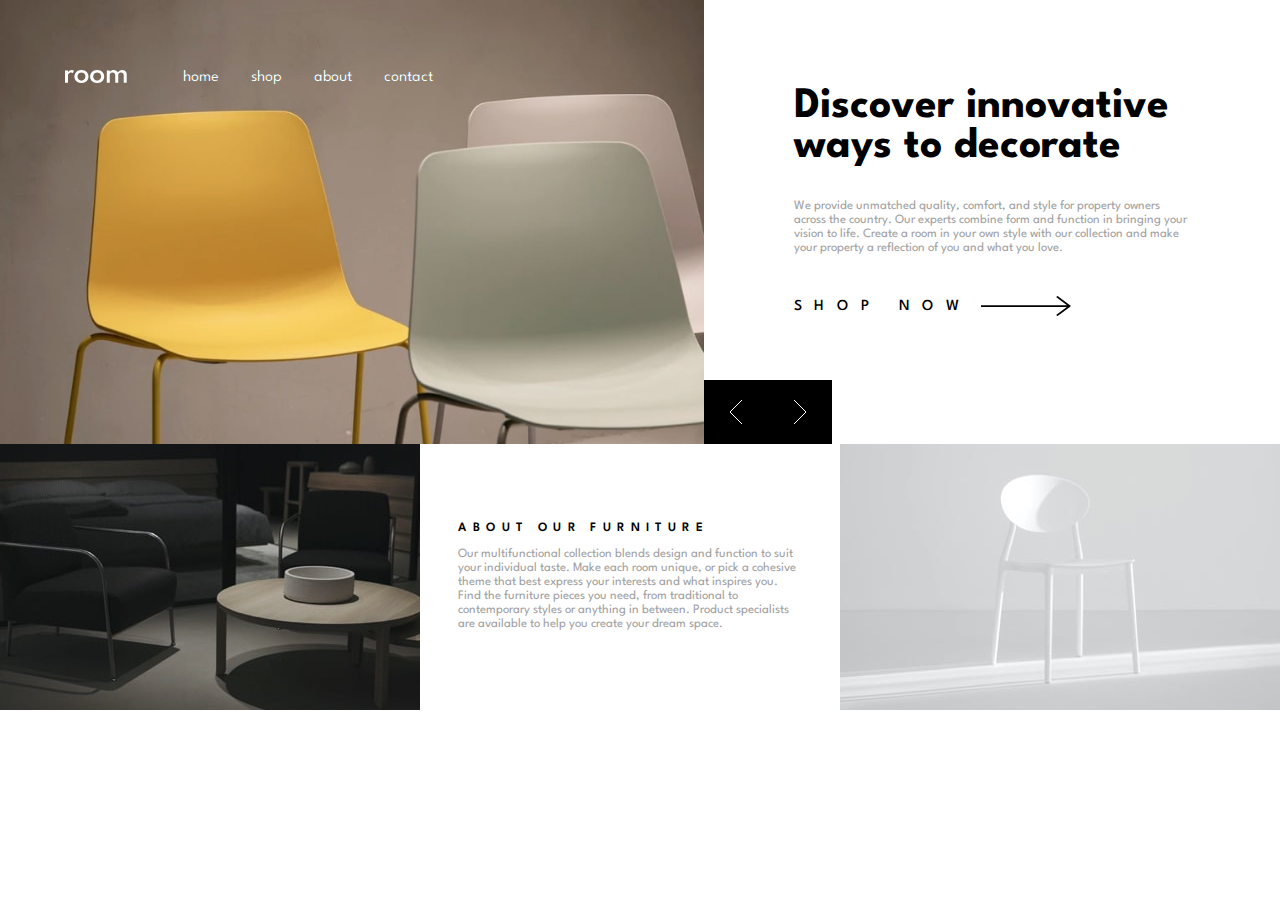
<file: index.html>
<!DOCTYPE html>
<html lang="en">
<head>
  <meta charset="UTF-8">
  <meta name="viewport" content="width=device-width, initial-scale=1.0"> <!-- displays site properly based on user's device -->
  <link rel="preconnect" href="https://fonts.googleapis.com">
  <link rel="preconnect" href="https://fonts.gstatic.com" crossorigin>
  <link href="https://fonts.googleapis.com/css2?family=League+Spartan:wght@500;600;700&display=swap" rel="stylesheet">
  <link rel="stylesheet" href="/style/style.css">
  <title>Room homepage</title>
</head>
<body>
  <main>
    <header>
      <nav>
        <div class="container">
          <div class="slider">
            <div class="slider__slides">
              <div class="slider__slide active">
                <img src="/images/desktop-image-hero-1.jpg" alt="Header img 1">
              </div>
              <div class="slider__slide">
                <img src="/images/desktop-image-hero-2.jpg" alt="Header img 2">
              </div>
              <div class="slider__slide">
                <img src="/images/desktop-image-hero-3.jpg" alt="Header img 3">
              </div>
              <div class="slider__nav">
                <div class="slider__navlink active"></div>
                <div class="slider__navlink"></div>
                <div class="slider__navlink"></div>
              </div>
            </div>
          </div>
        </div>
        <div class="interactive-nav">
          <div class="logo">
            <a href="#"><img src="/images/logo.svg" alt="Logo"></a>
          </div>
          <div class="navigation">
            <ol>
              <a href="#"><li>Home</li></a>
              <a href="#"><li>Shop</li></a>
              <a href="#"><li>About</li></a>
              <a href="#"><li>Contact</li></a>
            </ol>
          </div>
        </div>
      </nav>
      <div class="head-right">
        <div class="head-text">
          <h1>
            Discover innovative ways to decorate
          </h1>
          <p>
            We provide unmatched quality, comfort, and style for property owners across the country. 
            Our experts combine form and function in bringing your vision to life. Create a room in your 
            own style with our collection and make your property a reflection of you and what you love.
          </p>
          <a href="#" class="shop-now">
            <h2>
              Shop now
            </h2>
            <img src="/images/icon-arrow.svg" alt="arrow icon">
          </a>
        </div>
        <div class="head-btn">
          <a href="#">
            <div id="nav-button--prev" class="slider__nav-button button">
              <img src="/images/icon-angle-left.svg" alt="navigate previous">
            </div>
          </a>
          <a href="#">
            <div id="nav-button--next" class="slider__nav-button button">
              <img src="/images/icon-angle-right.svg" alt="navigate next">
            </div>
          </a>
        </div>
      </div>
    </header>
    <div class="lower-section">
      <img src="/images/image-about-dark.jpg" alt="Stylish dark chair" class="dark">
      <div class="low-text">
        <h3>
          About our furniture
        </h3>
        <p>
          Our multifunctional collection blends design and function to suit your individual taste.
          Make each room unique, or pick a cohesive theme that best express your interests and what
          inspires you. Find the furniture pieces you need, from traditional to contemporary styles
          or anything in between. Product specialists are available to help you create your dream space.
        </p>
      </div>
      <img src="/images/image-about-light.jpg" alt="Minimalist white chair" class="bright">
    </div>
  </main>
  <script src="/script/script.js"></script>
</body>
</html>
</file>
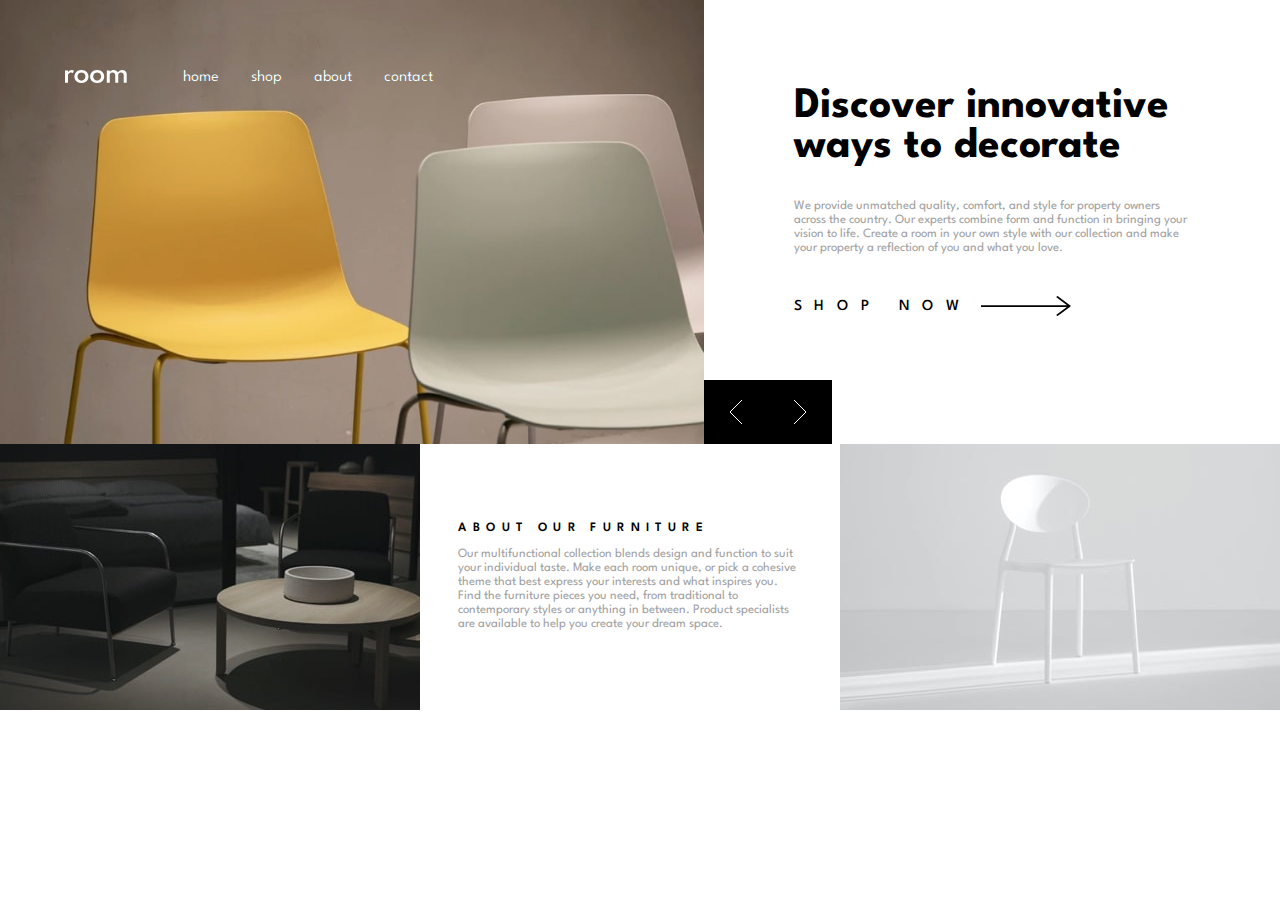
<file: public/index.html>
<!DOCTYPE html>
<html lang="en">
<head>
  <meta charset="UTF-8">
  <meta name="viewport" content="width=device-width, initial-scale=1.0"> <!-- displays site properly based on user's device -->
  <link rel="preconnect" href="https://fonts.googleapis.com">
  <link rel="preconnect" href="https://fonts.gstatic.com" crossorigin>
  <link href="https://fonts.googleapis.com/css2?family=League+Spartan:wght@500;600;700&display=swap" rel="stylesheet">
  <link rel="stylesheet" href="/public/style.css">
  <title>Room homepage</title>
</head>
<body>
  <main>
    <header>
      <nav>
        <div class="container">
          <div class="slider">
            <div class="slider__slides">
              <div class="slider__slide active">
                <img src="/images/desktop-image-hero-1.jpg" alt="Header img 1">
              </div>
              <div class="slider__slide">
                <img src="/images/desktop-image-hero-2.jpg" alt="Header img 2">
              </div>
              <div class="slider__slide">
                <img src="/images/desktop-image-hero-3.jpg" alt="Header img 3">
              </div>
              <div class="slider__nav">
                <div class="slider__navlink active"></div>
                <div class="slider__navlink"></div>
                <div class="slider__navlink"></div>
              </div>
            </div>
          </div>
        </div>
        <div class="interactive-nav">
          <div class="logo">
            <a href="#"><img src="/images/logo.svg" alt="Logo"></a>
          </div>
          <div class="navigation">
            <ol>
              <a href="#"><li>Home</li></a>
              <a href="#"><li>Shop</li></a>
              <a href="#"><li>About</li></a>
              <a href="#"><li>Contact</li></a>
            </ol>
          </div>
        </div>
      </nav>
      <div class="head-right">
        <div class="head-text">
          <h1>
            Discover innovative ways to decorate
          </h1>
          <p>
            We provide unmatched quality, comfort, and style for property owners across the country. 
            Our experts combine form and function in bringing your vision to life. Create a room in your 
            own style with our collection and make your property a reflection of you and what you love.
          </p>
          <a href="#" class="shop-now">
            <h2>
              Shop now
            </h2>
            <img src="/images/icon-arrow.svg" alt="arrow icon">
          </a>
        </div>
        <div class="head-btn">
          <a href="#">
            <div id="nav-button--prev" class="slider__nav-button button">
              <img src="/images/icon-angle-left.svg" alt="navigate previous">
            </div>
          </a>
          <a href="#">
            <div id="nav-button--next" class="slider__nav-button button">
              <img src="/images/icon-angle-right.svg" alt="navigate next">
            </div>
          </a>
        </div>
      </div>
    </header>
    <div class="lower-section">
      <img src="/images/image-about-dark.jpg" alt="Stylish dark chair" class="dark">
      <div class="low-text">
        <h3>
          About our furniture
        </h3>
        <p>
          Our multifunctional collection blends design and function to suit your individual taste.
          Make each room unique, or pick a cohesive theme that best express your interests and what
          inspires you. Find the furniture pieces you need, from traditional to contemporary styles
          or anything in between. Product specialists are available to help you create your dream space.
        </p>
      </div>
      <img src="/images/image-about-light.jpg" alt="Minimalist white chair" class="bright">
    </div>
  </main>
  <script src="/public/script.js"></script>
</body>
</html>
</file>
<file: style/style.css>
* {
    margin: 0;
    padding: 0;
}

body {
    font-family: 'League Spartan', sans-serif;
    width: 100%;
    height:max-content;
}

a {
    text-decoration: none;
    color: black;
}

li {
    list-style: none;
}

img {
    max-width: 100%; 
    display: block; 
    height: auto;
}

.navigation ol {
    display: flex;
}

.navigation li {
    color: white;
    margin: 0px 16px;
    text-transform: lowercase; 
    --s: 0.15em;
    --c: white;
    
    color: white;
    padding-bottom: var(--s);
    background: 
      linear-gradient(90deg,var(--c) 50%,#000 0) calc(50% - var(--_p,0%))/.1% 100%,
      linear-gradient(var(--c) 0 0) 0% 100%/var(--_p,0%) var(--s) no-repeat;
    -webkit-background-clip: text,padding-box;
            background-clip: text,padding-box;
    transition: 0.5s ease;
}

.navigation li:hover {
    color: rgb(255, 255, 255);
    --_p: 100%
}

nav {
    position: relative;
    text-align: center;
    width: 55%;
}

/* nav img {
    width: 100%;
    height: auto;
    object-fit: cover;
} */

.interactive-nav {
    display: flex;
    align-content: center;
    position: absolute;
    top: 70px;
    left: 65px;
}

.logo {
    margin-right: 40px;
}

header {
    display: flex;
    height: 60%;
}

.head-right {
    width: 45%;
    display: flex;
    flex-direction: column;
    justify-content: flex-end;
}

.head-text {
    padding: 6vw 7vw 5vw 7vw;
}

.head-text h1 {
    font-size: 3.4vw;
}

p {
    font-size: 1vw;
    margin: 32px 0px;
    line-height: 110%;
    color: hsl(0, 0%, 63%);
}

.shop-now {
    display: flex;
    width: 70%;
    align-items: center;
    justify-content: space-between;
    margin-top: 40px;
    transition: all .6s ease;
    cursor: pointer;
}

.shop-now:hover {
    /* color: #a1a1a1; */
    width: 80%;
    filter: invert(77%) sepia(0%) saturate(1635%) hue-rotate(213deg) brightness(85%) contrast(86%);
}

.shop-now h2 {
    font-size: 1.2vw;
    font-weight: 500;
    text-transform: uppercase;
    letter-spacing: 1vw;
    transition: all .5s ease;
}

.shop-now img {
    width: 90px;
    height: 20px;
    transition: all .5s ease;
}

.head-btn {
    display: flex;
}

.button {
    width: 5vw;
    height: 5vw;
    background-color: rgb(0, 0, 0);
    display: flex;
    align-items: center;
    justify-content: center;
    transition: all .5s ease;
    cursor: pointer;
}

.button:hover{
    background-color:hsl(0, 0%, 27%);
}

.lower-section {
    display: flex;
    height: 40%;
}

.low-text {
    display: flex;
    flex-direction: column;
    justify-content: center;
    padding: 0vw 3vw;  
}

.low-text h3 {
    text-transform: uppercase;
    letter-spacing: .5vw;
    font-size: 1vw;
    font-weight: 600;
    margin-bottom: 1vw;
}

.low-text p {
    margin: 0;
}

.lower-section img {
    height: 100%;
    object-fit: fill;
}



/* SLIDER */
.container {
    display: flex;
    align-items: center;
    justify-content: center;
    width: 100%;
    height: auto;
}

.slider {
    display: block;
    position: relative;
    width: 100%;
    background-color: white;
    overflow: hidden;
}

.slider__slides {
    width: 100%;
    padding-top: 63%;
}

.slider__slide {
    display: flex;
    /* align-items: center;
    justify-content: center; */
    font-size: 50px;
    font-weight: bold;   
    position: absolute;
    top: 0;
    left: 0;
    width: 100%;
    height: 100%;
    background-color: lemonchiffon;
    transition: 1s;
    opacity: 0;
}

.slider__slide img {
    width: 100%;
}

.slider__slide.active {
    opacity: 1;
}

.slider__nav {
    position: absolute;
    bottom: 3%;
    left: 50%;
    transform: translateX(-50%);
    text-align: center;
        /* invisible */
    display: none;  
}

.slider__navlink {
    display: inline-block;
    height: 20px;
    width: 20px;
    border-radius: 50%;
    border: 1px #fff solid;
    background-color: #333;
    opacity: .8;
    margin: 0 10px 0 10px;
    cursor: pointer;
}

.slider__navlink.active {
    background-color: #fff;
    border: 1px #333 solid;
}
</file>
<file: public/style.css>
* {
    margin: 0;
    padding: 0;
}

body {
    font-family: 'League Spartan', sans-serif;
    width: 100%;
    height:max-content;
}

a {
    text-decoration: none;
    color: black;
}

li {
    list-style: none;
}

img {
    max-width: 100%; 
    display: block; 
    height: auto;
}

.navigation ol {
    display: flex;
}

.navigation li {
    color: white;
    margin: 0px 16px;
    text-transform: lowercase; 
    --s: 0.15em;
    --c: white;
    
    color: white;
    padding-bottom: var(--s);
    background: 
      linear-gradient(90deg,var(--c) 50%,#000 0) calc(50% - var(--_p,0%))/.1% 100%,
      linear-gradient(var(--c) 0 0) 0% 100%/var(--_p,0%) var(--s) no-repeat;
    -webkit-background-clip: text,padding-box;
            background-clip: text,padding-box;
    transition: 0.5s ease;
}

.navigation li:hover {
    color: rgb(255, 255, 255);
    --_p: 100%
}

nav {
    position: relative;
    text-align: center;
    width: 55%;
}

/* nav img {
    width: 100%;
    height: auto;
    object-fit: cover;
} */

.interactive-nav {
    display: flex;
    align-content: center;
    position: absolute;
    top: 70px;
    left: 65px;
}

.logo {
    margin-right: 40px;
}

header {
    display: flex;
    height: 60%;
}

.head-right {
    width: 45%;
    display: flex;
    flex-direction: column;
    justify-content: flex-end;
}

.head-text {
    padding: 6vw 7vw 5vw 7vw;
}

.head-text h1 {
    font-size: 3.4vw;
}

p {
    font-size: 1vw;
    margin: 32px 0px;
    line-height: 110%;
    color: hsl(0, 0%, 63%);
}

.shop-now {
    display: flex;
    width: 70%;
    align-items: center;
    justify-content: space-between;
    margin-top: 40px;
    transition: all .6s ease;
    cursor: pointer;
}

.shop-now:hover {
    /* color: #a1a1a1; */
    width: 80%;
    filter: invert(77%) sepia(0%) saturate(1635%) hue-rotate(213deg) brightness(85%) contrast(86%);
}

.shop-now h2 {
    font-size: 1.2vw;
    font-weight: 500;
    text-transform: uppercase;
    letter-spacing: 1vw;
    transition: all .5s ease;
}

.shop-now img {
    width: 90px;
    height: 20px;
    transition: all .5s ease;
}

.head-btn {
    display: flex;
}

.button {
    width: 5vw;
    height: 5vw;
    background-color: rgb(0, 0, 0);
    display: flex;
    align-items: center;
    justify-content: center;
    transition: all .5s ease;
    cursor: pointer;
}

.button:hover{
    background-color:hsl(0, 0%, 27%);
}

.lower-section {
    display: flex;
    height: 40%;
}

.low-text {
    display: flex;
    flex-direction: column;
    justify-content: center;
    padding: 0vw 3vw;  
}

.low-text h3 {
    text-transform: uppercase;
    letter-spacing: .5vw;
    font-size: 1vw;
    font-weight: 600;
    margin-bottom: 1vw;
}

.low-text p {
    margin: 0;
}

.lower-section img {
    height: 100%;
    object-fit: fill;
}



/* SLIDER */
.container {
    display: flex;
    align-items: center;
    justify-content: center;
    width: 100%;
    height: auto;
}

.slider {
    display: block;
    position: relative;
    width: 100%;
    background-color: white;
    overflow: hidden;
}

.slider__slides {
    width: 100%;
    padding-top: 63%;
}

.slider__slide {
    display: flex;
    /* align-items: center;
    justify-content: center; */
    font-size: 50px;
    font-weight: bold;   
    position: absolute;
    top: 0;
    left: 0;
    width: 100%;
    height: 100%;
    background-color: lemonchiffon;
    transition: 1s;
    opacity: 0;
}

.slider__slide img {
    width: 100%;
}

.slider__slide.active {
    opacity: 1;
}

.slider__nav {
    position: absolute;
    bottom: 3%;
    left: 50%;
    transform: translateX(-50%);
    text-align: center;
        /* invisible */
    display: none;  
}

.slider__navlink {
    display: inline-block;
    height: 20px;
    width: 20px;
    border-radius: 50%;
    border: 1px #fff solid;
    background-color: #333;
    opacity: .8;
    margin: 0 10px 0 10px;
    cursor: pointer;
}

.slider__navlink.active {
    background-color: #fff;
    border: 1px #333 solid;
}
</file>
